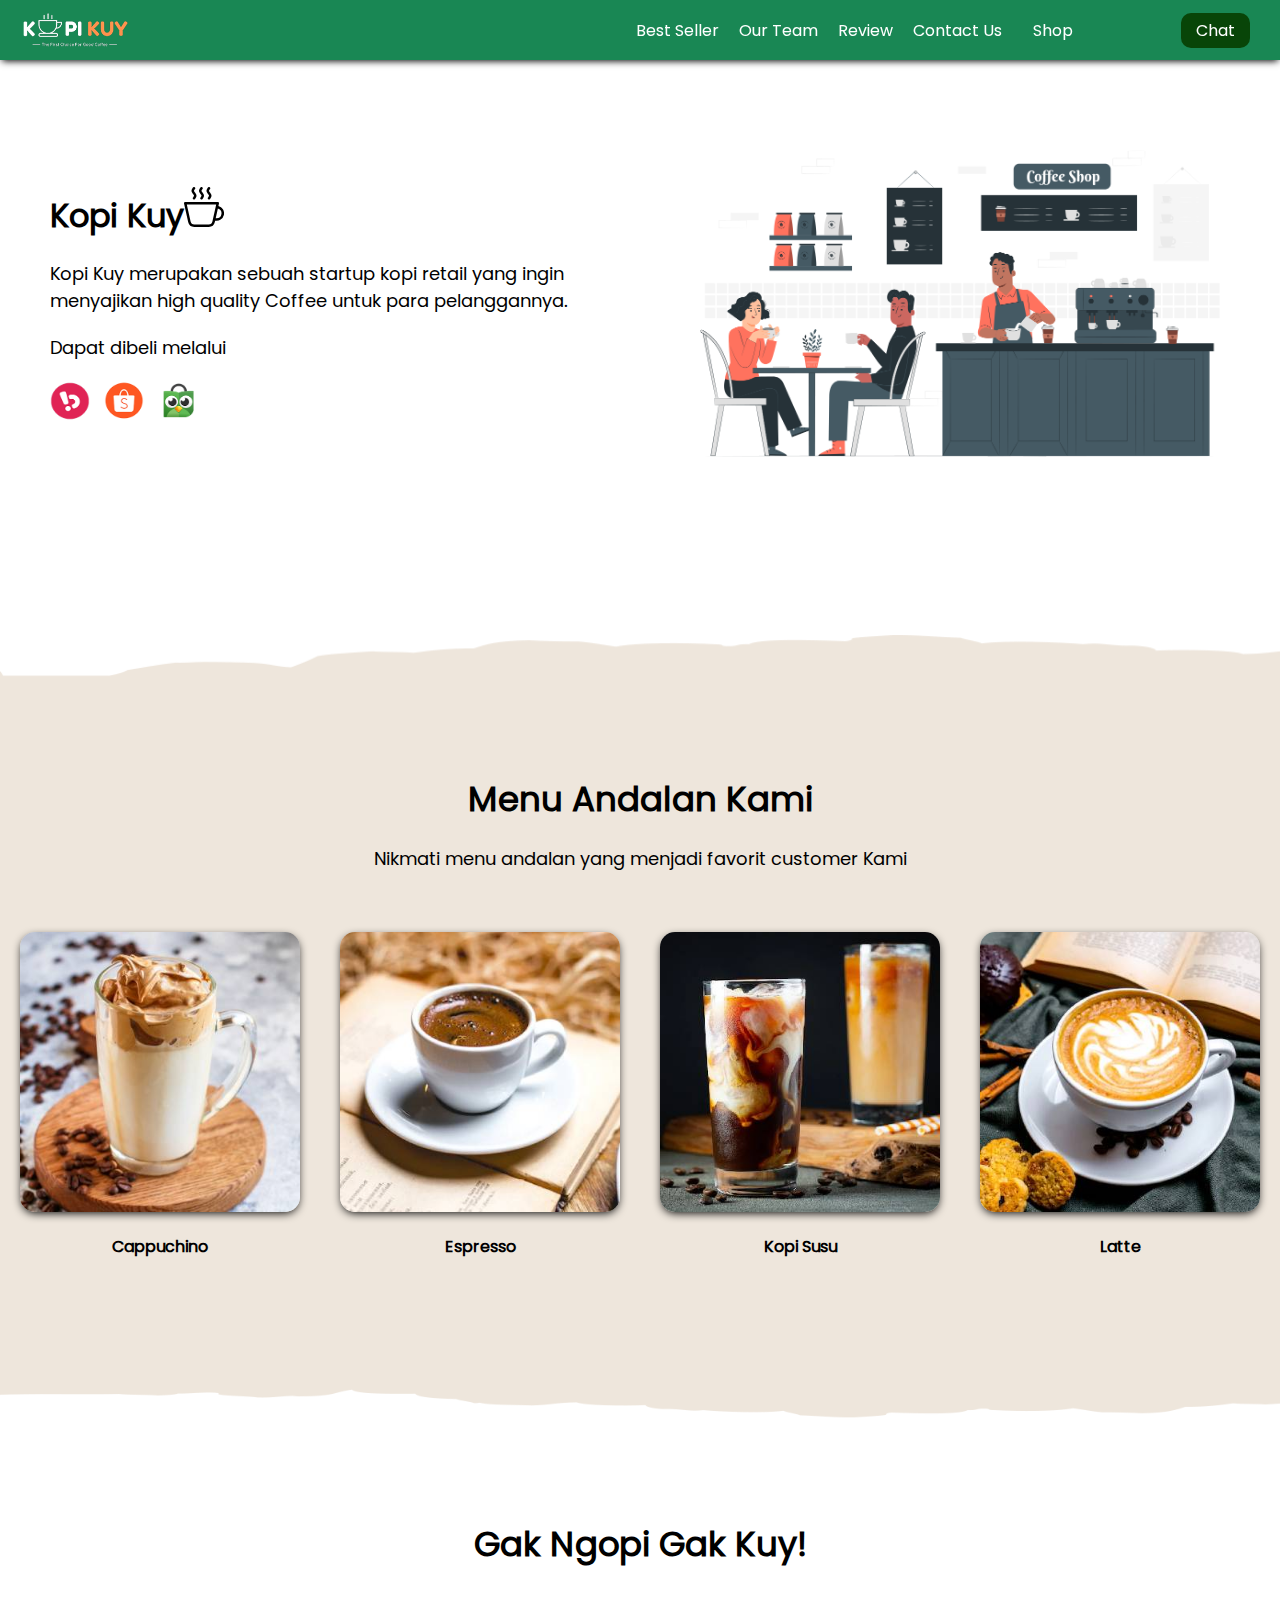
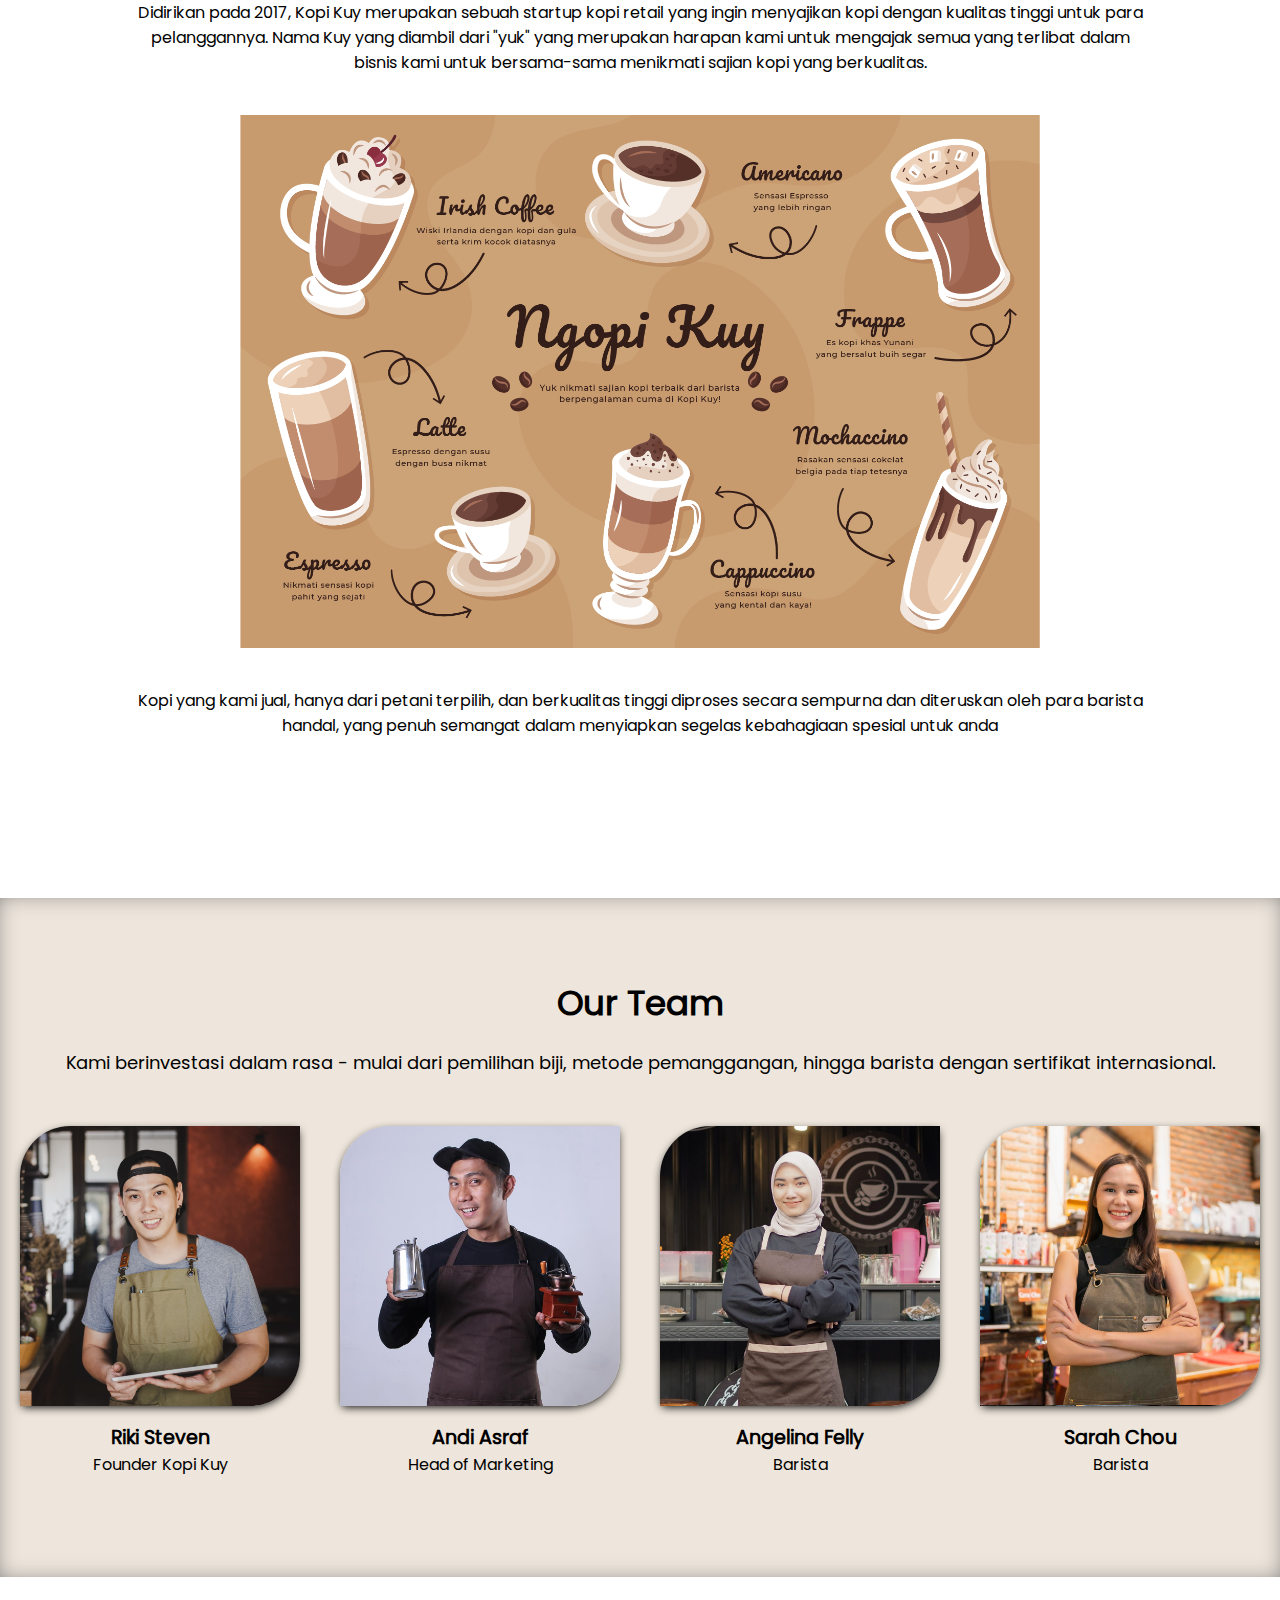
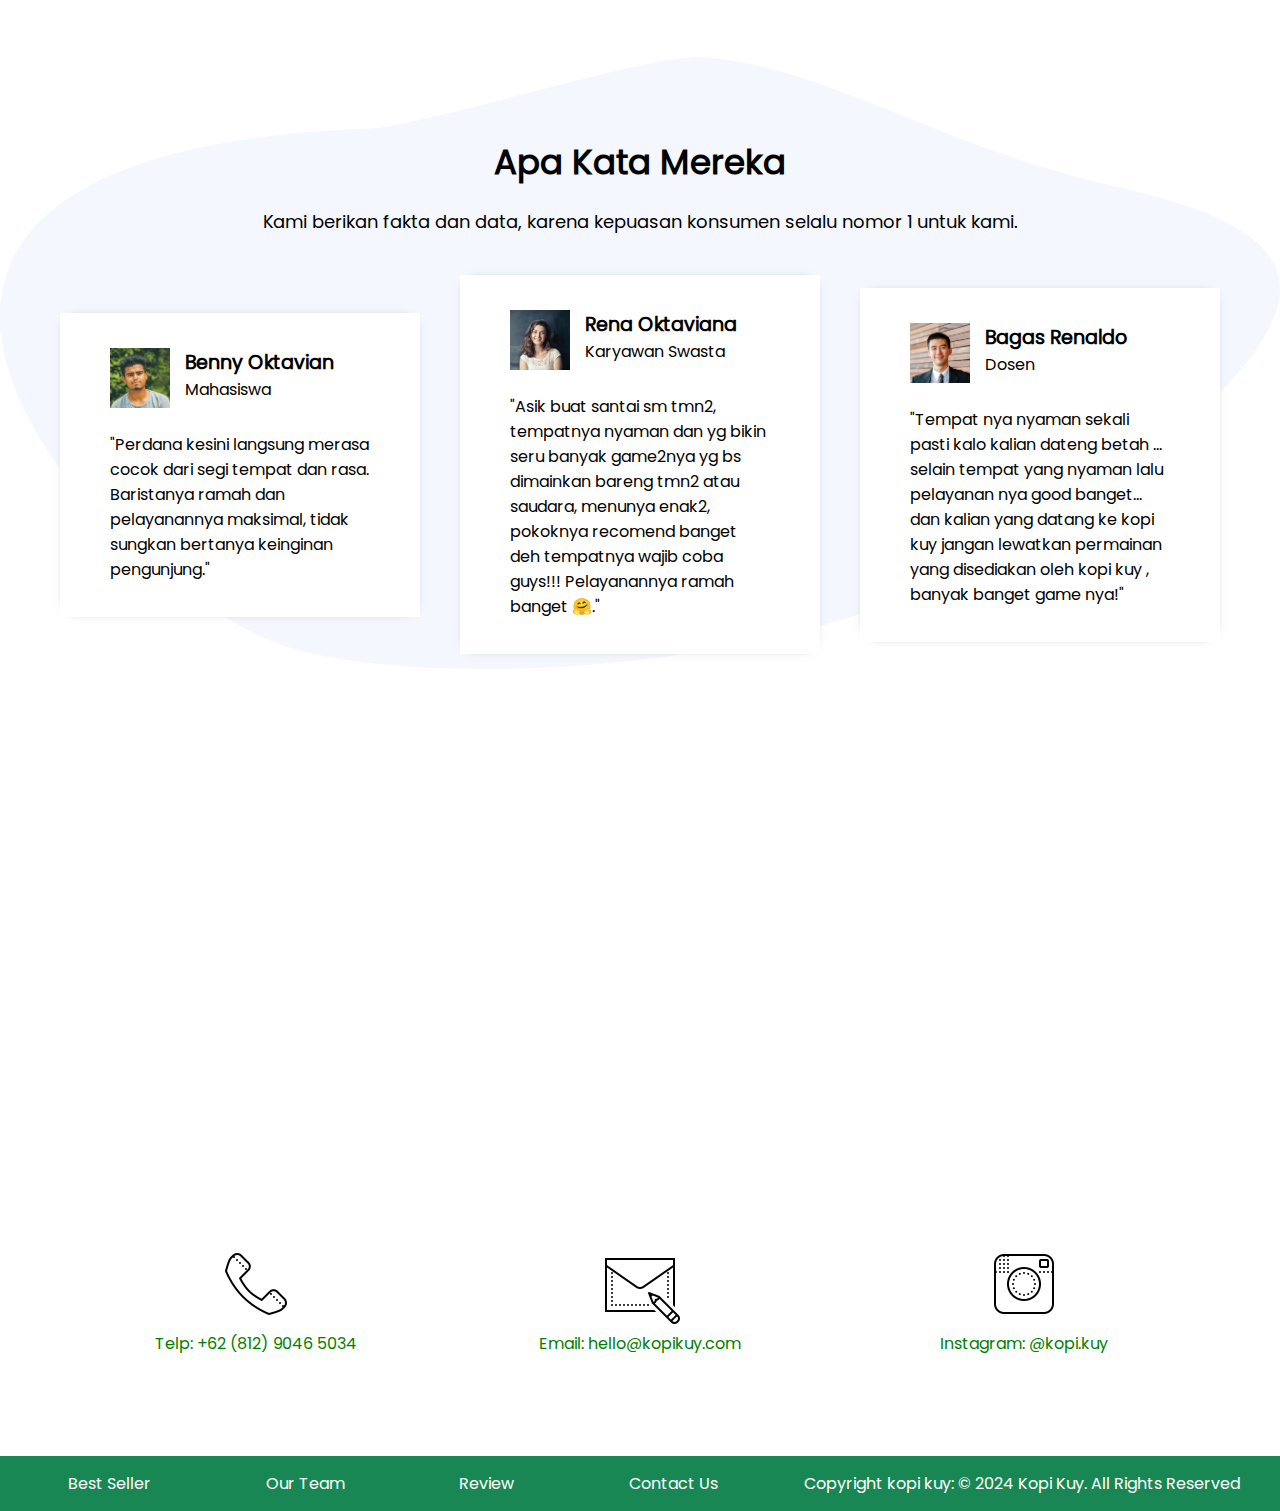
<file: index.html>
<!DOCTYPE html>
<html lang="id">

<head>
    <meta charset="UTF-8">
    <meta http-equiv="X-UA-Compatible" content="IE=edge">
    <meta name="viewport" content="width=device-width, initial-scale=1.0">
    <link rel="shortcut icon" href="images/favicon.ico" type="image/x-icon">
    <title>Website Kopi Kuy</title>
    <link rel="stylesheet" href="css/style.css">
</head>

<body>
    <nav>
        <img class="logo" src="images/logo/logo_kuy.png">
        <div class="navigasi">
            <a href="#best-seller">Best Seller</a>
            <a href="#our-team">Our Team</a>
            <a href="#review">Review</a>
            <a href="#contact-us">Contact Us</a>
        </div>
        <a class="shop" href="produk.html">Shop</a>
        <a class="chat" href="https://wa.me/628123456?text=Saya ingin bertanya" target="_blank">Chat</a>
    </nav>

    <!--Tulis kode header mulai di baris 28-->

<header>
    <div class="kiri">
        <h1>
        Kopi Kuy<img src="images/icon/icon_kopi.svg" alt="">
        </h1>
        <p>
            Kopi Kuy merupakan sebuah startup kopi retail yang ingin menyajikan
            high quality Coffee untuk para pelanggannya.
        </p>
        <p>
            Dapat dibeli melalui
        </p>
        <div class="olshop">
            <img src="images/logo/logo_bukalapak.png" alt="">
            <img src="images/logo/logo_shopee.png" alt="">
            <img src="images/logo/logo_tokopedia.png" alt="">
        </div>
    </div>
    <div class="kanan">
        <img src="images/header/header3.png" alt="">
    </div>
</header> 

<section class="best-seller" id="best-seller">
    <h2>
        Menu Andalan Kami
    </h2>
    <p>
        Nikmati menu andalan yang menjadi favorit customer Kami
    </p>

    <div class="produk">
        <img src="images/produk/product_capuchino.jpg" alt="">
        <p>
            Cappuchino
        </p>
    </div>
    <div class="produk">
        <img src="images/produk/product_espresso.jpg" alt="">
        <p>
            Espresso
        </p>
    </div>
    <div class="produk">
        <img src="images/produk/product_kopi_susu.jpg" alt="">
        <p>
            Kopi Susu
        </p>
    </div>
    <div class="produk">
        <img src="images/produk/product_latte.jpg" alt="">
        <p>
            Latte
        </p>
    </div>
</section>

<section class="about-us" id="about-us">
    <h2>
        Gak Ngopi Gak Kuy!
    </h2>
    <p>
        Didirikan pada 2017, Kopi Kuy merupakan sebuah startup kopi retail
        yang ingin menyajikan kopi dengan kualitas tinggi untuk para pelanggannya.
        Nama Kuy yang diambil dari "yuk" yang merupakan harapan kami untuk mengajak semua
        yang terlibat dalam bisnis kami untuk bersama-sama menikmati sajian kopi yang berkualitas.
    </p>
    <img src="images/about-us/aset_kopi_jumbo.png" alt="">
    <p>
        Kopi yang kami jual, hanya dari petani terpilih, dan berkualitas tinggi diproses
        secara sempurna dan diteruskan oleh para barista handal, yang penuh semangat
        dalam menyiapkan segelas kebahagiaan spesial untuk anda
    </p>
</section>

<section class="our-team" id="our-team">
    <h2>
        Our Team
    </h2>
    <p>
        Kami berinvestasi dalam rasa - mulai dari pemilihan biji, metode pemanggangan,
        hingga barista dengan sertifikat internasional.    
    </p>
    <div class="team">
        <img src=" images/team/team1.jpg" alt="Riki Steven">
        <h3>Riki Steven</h3>
        <p>Founder Kopi Kuy</p>
    </div>
    <div class="team">
        <img src=" images/team/team2.jpg" alt="Andi Asraf">
        <h3>Andi Asraf</h3>
        <p>Head of Marketing</p>
    </div>
    <div class="team">
        <img src=" images/team/team3.jpg" alt="Angelina Felly">
        <h3>Angelina Felly</h3>
        <p>Barista</p>
    </div>
    <div class="team">
        <img src=" images/team/team4.jpg" alt="Sarah Chou">
        <h3>Sarah Chou</h3>
        <p>Barista</p>
    </div>
</section>

<section class="review" id="review">
    <h2>
        Apa Kata Mereka
    </h2>
    <p>
        Kami berikan fakta dan data, karena kepuasan konsumen selalu nomor 1 untuk kami.        
    </p>
    <div class="testimoni">
        <img src="images/customer/customer1.jpg" alt="Cust1">
        <div class="profile">
            <h3>
                Benny Oktavian
            </h3>
            <p>
                Mahasiswa
            </p>
        </div>
        <p>
            "Perdana kesini langsung merasa cocok dari segi tempat dan rasa.
            Baristanya ramah dan pelayanannya maksimal, tidak sungkan bertanya keinginan pengunjung."
        </p>        
    </div>
    <div class="testimoni">
        <img src="images/customer/customer2.jpg" alt="Cust2">
        <div class="profile">
            <h3>
                Rena Oktaviana
            </h3>
            <p>
                Karyawan Swasta
            </p>
        </div>
        <p>
            "Asik buat santai sm tmn2, tempatnya nyaman dan yg bikin seru banyak game2nya
            yg bs dimainkan bareng tmn2 atau saudara, menunya enak2, pokoknya recomend
            banget deh tempatnya wajib coba guys!!! Pelayanannya ramah banget 🤗."
        </p>        
    </div>
    <div class="testimoni">
        <img src="images/customer/customer3.jpg" alt="Cust3">
        <div class="profile">
            <h3>
                Bagas Renaldo
            </h3>
            <p>
                Dosen
            </p>
        </div>
        <p>
            "Tempat nya nyaman sekali pasti kalo kalian dateng betah ...
            selain tempat yang nyaman lalu pelayanan nya good banget...
            dan kalian yang datang ke kopi kuy jangan lewatkan permainan yang disediakan
            oleh kopi kuy , banyak banget game nya!"
        </p>        
    </div>
</section>

<section class="contact-us" id="contact-us">
<iframe
    src="https://www.google.com/maps/embed?pb=!1m14!1m8!1m3!1d7932.741866032694!2d106.668581!3d-6.214715!3m2!1i1024!2i768!4f13.1!3m3!1m2!1s0x2e69f9912c7f297b%3A0xe5a3a671dae861ab!2sKopi%20kuy!5e0!3m2!1sid!2sid!4v1680617229460!5m2!1sid!2sid"
    allowfullscreen="" loading="lazy" referrerpolicy="no-referrer-when-downgrade">
</iframe>
<div class="kontak">
    <img src="images/icon/icon_phone.png" alt="icon_phone">
    <p>
        Telp: +62 (812) 9046 5034
    </p>
</div>
<div class="kontak">
    <img src="images/icon/icon_mail.png" alt="icon_mail">
    <p>
        Email: hello@kopikuy.com
    </p>
</div>
<div class="kontak">
    <img src="images/icon/icon_instagram.png" alt="icon_instagram">
    <p>
        Instagram: @kopi.kuy
    </p>
</div>
</section>

<footer>
    <div class="navigasi">
        <a href="#best-seller">Best Seller</a>
    </div>
    <div class="navigasi">
        <a href="#our-team">Our Team</a>
    </div>
    <div class="navigasi">
        <a href="#review">Review</a>
    </div>
    <div class="navigasi">
        <a href="#contact-us">Contact Us</a>
    </div>
    <p>
        Copyright kopi kuy: © 2024 Kopi Kuy. All Rights Reserved

    </p>

</footer>
</div>

</body>

</html>
</file>
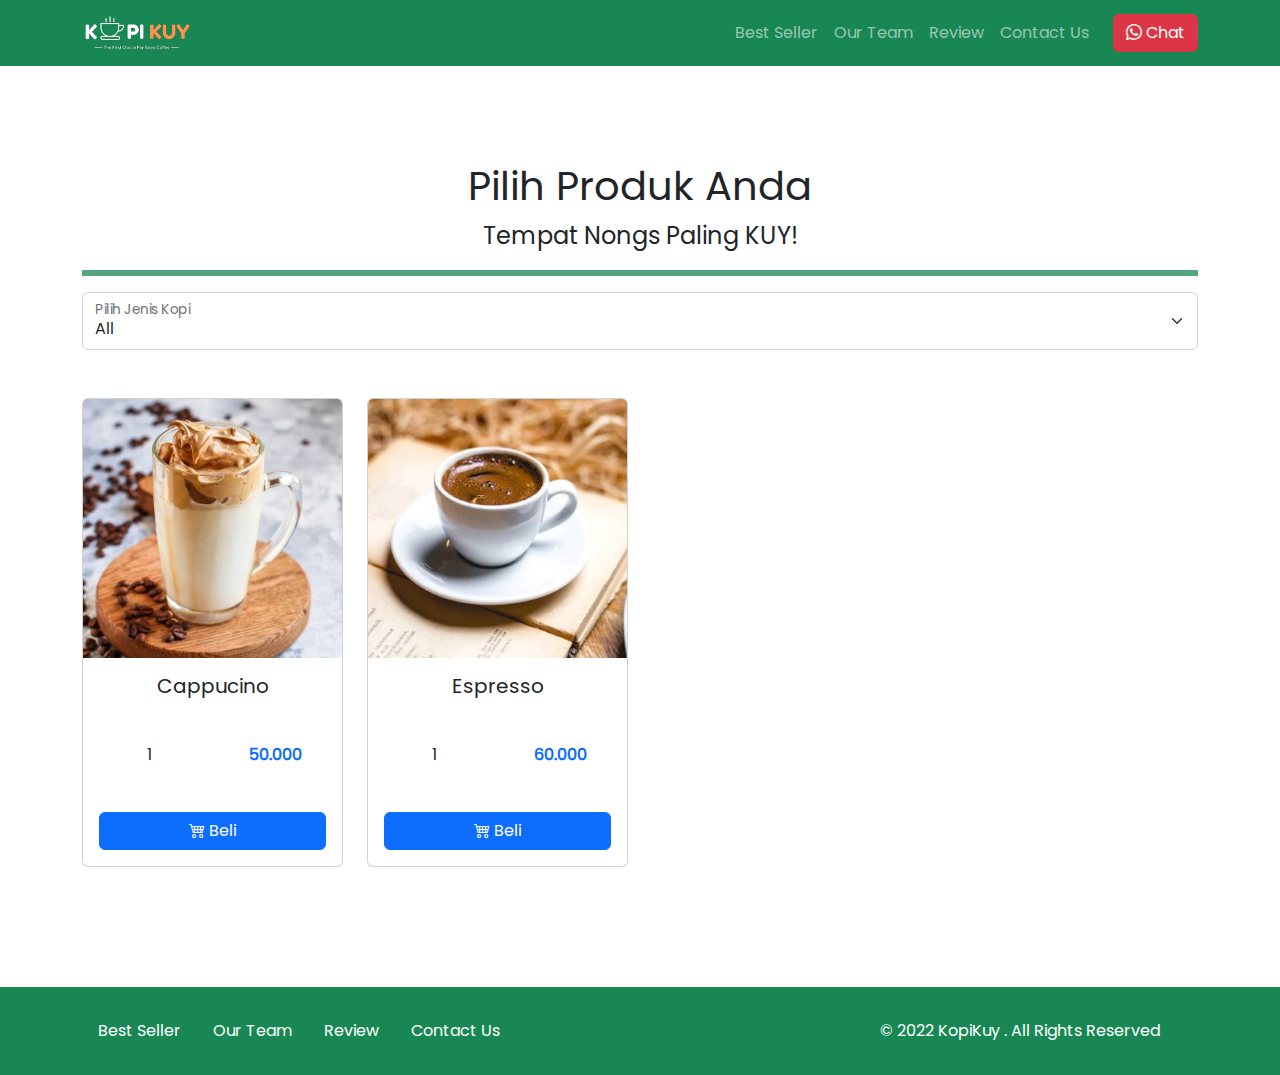
<file: produk.html>
<!DOCTYPE html>
<html lang="id">
  <head>
    <meta charset="UTF-8" />
    <meta http-equiv="X-UA-Compatible" content="IE=edge" />
    <meta name="viewport" content="width=device-width, initial-scale=1.0" />
    <link
      rel="shortcut icon"
      href="images/favicon/favicon.ico"
      type="image/x-icon"
    />
    <title>Kopi Kuy</title>
    <link rel="shortcut icon" href="images/favicon.ico" type="image/x-icon" />
    <link rel="stylesheet" href="vendor/bootstrap/bootstrap.min.css" />
    <link rel="stylesheet" href="css/produk.css" />
    <script src="vendor/bootstrap/bootstrap.bundle.min.js"></script>
    <script src="js/jquery-3.6.3.min.js"></script>
    <style
      data-info="kode css bisa ditulis di bawah sini atau di css/produk.css"
    ></style>
  </head>

  <body data-info="tulis kode bootstrap di baris 22">
    <nav class="navbar navbar-dark bg-success navbar-expand-lg bisadicopy">
      <div class="container">
        <a class="navbar-brand" href="https://www.rikikurnia.com">
          <img src="images/logo/logo_kuy.png" height="40" alt="image" />
        </a>
        <button
          class="navbar-toggler"
          type="button"
          data-bs-toggle="collapse"
          data-bs-target="#navbarNav11"
          aria-controls="navbarNav11"
          aria-expanded="false"
          aria-label="Toggle navigation"
        >
          <span class="navbar-toggler-icon"></span>
        </button>
        <div class="collapse navbar-collapse" id="navbarNav11">
          <ul class="navbar-nav ms-auto">
            <li class="nav-item active">
              <a class="nav-link" href="index.html#best-seller">Best Seller</a>
            </li>
            <li class="nav-item">
              <a class="nav-link" href="index.html#our-team">Our Team</a>
            </li>
            <li class="nav-item">
              <a class="nav-link" href="index.html#review">Review</a>
            </li>
            <li class="nav-item">
              <a class="nav-link" href="index.html#contact-us">Contact Us</a>
            </li>
          </ul>
          <a class="btn btn-danger ms-md-3" href="https://wa.me/6281212345678"
            ><i class="bi bi-whatsapp"></i> Chat</a
          >
        </div>
      </div>
    </nav>

    <main>
      <section class="riki-block produk text-center my-5 py-5">
        <div class="container">
          <h1>Pilih Produk Anda</h1>
          <p class="fs-4">Tempat Nongs Paling KUY!</p>
          <hr class="border border-success border-3 opacity-75" />

          <!-- Ini Untuk Select -->

          <div class="form-floating">
            <select class="form-select" id="select_kopi"></select>
            <label for="select_kopi">Pilih Jenis Kopi</label>
          </div>

          <div
            id="baris_produk"
            class="row row-cols-1 row-cols-sm-2 row-cols-md-3 row-cols-lg-4 text-center mt-5"
          >
            <!-- <div class="col mb-4">
              <div class="card">
                <img
                  src="https://images.pexels.com/photos/1695052/pexels-photo-1695052.jpeg"
                  class="card-img-top"
                  alt="..."
                />
                <div class="card-body">
                  <h5 class="card-title">Arabica</h5>
                  <div class="row hargasize my-4">
                    <div class="col">350gr</div>
                    <div class="col text-primary fw-bold">Rp.235.000</div>
                  </div>
                  <a href="#" class="btn btn-primary w-100"
                    ><i class="bi bi-cart4"></i> Beli</a
                  >
                </div>
              </div>
            </div>
            <div class="col mb-4">
              <div class="card">
                <img
                  src="https://images.pexels.com/photos/6007668/pexels-photo-6007668.jpeg?auto=compress&cs=tinysrgb&w=1260&h=750&dpr=1"
                  class="card-img-top"
                  alt="..."
                />
                <div class="card-body">
                  <h5 class="card-title">Robusta</h5>
                  <div class="row hargasize my-4">
                    <div class="col">400gr</div>
                    <div class="col text-primary fw-bold">Rp.235.000</div>
                  </div>
                  <a href="#" class="btn btn-primary w-100"
                    ><i class="bi bi-cart4"></i> Beli</a
                  >
                </div>
              </div>
            </div>
            <div class="col mb-4">
              <div class="card">
                <img
                  src="https://images.pexels.com/photos/227908/pexels-photo-227908.jpeg?auto=compress&cs=tinysrgb&w=1260&h=750&dpr=1"
                  class="card-img-top"
                  alt="..."
                />
                <div class="card-body">
                  <h5 class="card-title">Tea Daun</h5>
                  <div class="row hargasize my-4">
                    <div class="col">100gr</div>
                    <div class="col text-primary fw-bold">25.000</div>
                  </div>
                  <a href="#" class="btn btn-primary w-100"
                    ><i class="bi bi-cart4"></i> Beli</a
                  >
                </div>
              </div>
            </div> -->
          </div>
        </div>
      </section>
    </main>
    <footer class="riki-block footer-small py-4 footer-dark bg-success">
      <div class="container">
        <div class="row align-items-center">
          <div class="col-12 col-md-8">
            <ul class="nav justify-content-center justify-content-md-start">
              <li class="nav-item">
                <a class="nav-link active" href="index.html#best-seller"
                  >Best Seller
                </a>
              </li>
              <li class="nav-item">
                <a class="nav-link" href="index.html#our-team">Our Team</a>
              </li>
              <li class="nav-item">
                <a class="nav-link" href="index.html#review">Review</a>
              </li>
              <li class="nav-item">
                <a class="nav-link" href="index.html#contact-us">Contact Us</a>
              </li>
            </ul>
          </div>

          <div class="col-12 col-md-4 mt-4 mt-md-0 text-center text-md-right">
            © 2022 KopiKuy . All Rights Reserved
          </div>
        </div>
      </div>
    </footer>

    <!-- <script src="js/produk.js"></script> -->
    <script
      data-info="bisa tulis kode js di js/produk.js ataupun di bawah sini"
    >
      var data_kopi = {
        Arabica: [
          {
            nama: "Cappucino",
            foto: "images/produk/product_capuchino.jpg",
            size: "1 ",
            harga: "50.000",
            link: "https://www.google.com/search?q=kopi+susu+robusta&tbm=shop",
          },
          {
            nama: "Espresso",
            foto: "images/produk/product_espresso.jpg",
            size: "1 ",
            harga: "60.000",
            link: "https://www.google.com/search?q=kopi+susu+robusta&tbm=shop",
          },
        ],
        Robusta: [
          {
            nama: "Latte",
            foto: "images/produk/product_latte.jpg",
          },
          {
            nama: "Kopi Luwak",
            foto: "images/produk/product_luwak.jpg",
          },
        ],
        Teh: [
          {
            nama: "Es Teh Manis",
            foto: "images/produk/teh_manis.jpg",
          },
        ],
      };

      console.log(data_kopi);

      function updatePilihan() {
        select_kopi.innerHTML = `<option value="" selected disabled>All</option>`;
        Object.keys(data_kopi).forEach((key) => {
          select_kopi.innerHTML += `<option value="${key}">${key}</option>`;
        });
      }
      updatePilihan();

      var kopi_pilihan = data_kopi["Arabica"];

      function updateTampilan() {
        baris_produk.innerHTML = "";
        kopi_pilihan.forEach((kopi) => {
          baris_produk.innerHTML += `<div class="col mb-4">
                <div class="card">
                    <img src="${kopi.foto}" class="card-img-top" alt="...">
                    <div class="card-body">
                        <h5 class="card-title">${kopi.nama}</h5>
                        <div class="row hargasize my-4">
                            <div class="col">
                                ${kopi.size}
                            </div>
                            <div class="col text-primary fw-bold">
                                ${kopi.harga}
                            </div>
                        </div>
                        <a href="${kopi.link}" class="btn btn-primary w-100"><i class="bi bi-cart4"></i> Beli</a>
                    </div>
                </div>
            </div>`;
        });
      }
      updateTampilan();

      select_kopi.onchange = function () {
        kopi_pilihan = data_kopi[select_kopi.value];
        updateTampilan();
      };

      var sumber = "https://rikikurnia.com/prakerja/api/kopi";
      var sumber2 = "data.json";
      function ambilData() {
        $.getJSON(sumber2).then(function (data) {
          console.log(data);
          data_kopi = data;
          updatePilihan();
        });
      }
      ambilData();
    </script>
  </body>
</html>
</file>
<file: css/style.css>
/* Kode * di bawah ini untuk mereset tampilan setiap web browser supaya seragam */

* {
   box-sizing: border-box;
   margin: 0;
   padding: 0;
}

html {
   /* scroll-behavior: smooth agar scroll ketika klik pada navigasi menjadi halus */
   scroll-behavior: smooth;
}

/* 
Kode di bawah ini untuk mengatur nav sampai footer agar memiliki tampilan flexibel
selengkapnya akan di bahas di hari ke 3
*/

nav,
header,
section,
footer {
   /* 
      display: flex memiliki pengaturan yang dapat mengatur agar elemen
      di dalamnya memiliki ukuran yang fleksibel
      digunakan saat ada elemen yang isinya lebih dari satu kolom
   */
   display: flex;
   /* 
      align-items: center mengatur elemen di dalamnya rata tengah vertikal
   */
   align-items: center;

   /* 
      justify-content: center mengatur elemen di dalamnya rata tengah horizontal
   */
   justify-content: center;

   /* 
      flex-wrap: wrap mengatur agar jika lebar elemen berlebih, maka elemen
      akan otomatis diletakan di baris baru (tidak dipaksakan di satu baris)
   */
   flex-wrap: wrap;
}



/* 
Kode @font-face untuk menginstall font ke dalam Website 
src adalah untuk lokasi fontnya, font dapat di cari di website https://fonts.google.com/
dengan memberi nama family, maka kita mendaftarkan font tersebut ke dalam website
*/

@font-face {
   src: url(../fonts/poppins.woff2);
   font-family: 'Poppins';
}

body {
   /* 
   mendaftarkan semua teks pada body menjadi family Poppins 
   kenapa pada body? karena elemen body membungkus semua elemen dari nav section sampai footer
   */
   font-family: 'Poppins';
}

/*
Misalnya ada font dari google yang bernama Irish Grover yang berada di:
https://fonts.gstatic.com/s/irishgrover/v23/buExpoi6YtLz2QW7LA4flVgv__RP.woff2

maka bisa coba copy kode berikut untuk menginstall font tadi:

@font-face {
  font-family: 'Irish Grover';
  font-style: normal;
  font-weight: 400;
  src: url(https://fonts.gstatic.com/s/irishgrover/v23/buExpoi6YtLz2QW7LA4flVgv__RP.woff2) format('woff2');
}

Jika kode di atas sudah di copy
Nanti pada element yang ingin menggunakan font Irish Grover Tadi, tinggal diganti font-familynya
misal mau mengganti h1 dan h2 maka kodenya sebagai berikut:

h1,h2 {
   font-family: 'Irish Grover';
}

*/


a {
   /* menghilangkan garis bawah pada link */
   text-decoration: none;

   /* 
   color: adalah untuk mengganti warna tulisan.
   color:unset digunakan pada a untuk menghilangkan warna bawaan pada link (biasanya warna biru) 
   */
   color: unset;
}

h2 {
   /* mengatur ukuran huruf ke 34 pixel */
   font-size: 34px;
}

h3 {
   /* mengatur ukuran huruf ke 1.2rem */
   font-size: 1.2rem;
}

h1,
h2,
h3 {
   /* mengatur tebal huruf bisa bold, normal*/
   font-weight: bold;
}

img {
   /* 
      kode max-width artinya lebar maksimal
      mengatur agar semua elemen img memiliki lebar maksimal 100% agar
      besar gambar tidak melebihi layar ataupun elemen pembungkus
   */
   max-width: 100%;
}

/* Navigasi */

nav {
   /* 
   background-color mengatur warna latar belakang 
   untuk pengguna hp, pergantian warna tidak bisa seperti vs code
   hanya dapat menggunakan warna bahasa inggris seperti: red, green, brown, purple dsb
   untuk pengguna vscode silahkan arahkan mouse ke kotak warna di bawah
   untuk mengganti warna sesuai keinginan
   */
   background-color: #198754;

   /* box-shadow membuat efek bayangan */
   box-shadow: 0 3px 7px -2px #000;

   /* width mengatur lebar elemen. 100% agar lebarnya full dari kiri sampai kanan layar */
   width: 100%;

   /* 
   padding digunakan untuk memberi jarak ke dalam. 
   efeknya bila digunakan pada elemen yang memiliki warna latar akan membuat elemen tersebut 'gemuk'
   padding-top artinya jarak ke atas, nilai padding dapat berupa
   padding-top, padding-bottom, padding-left, padding-right
   */
   padding-top: 10px;
   padding-bottom: 10px;

   /* 
   position mengatur posisi elemen, position:fixed supaya elemen nav akan ikut menempel di atas layar
   saat kita scroll ke bawah. Jika ingin navigasi gak nempel, bisa menggunakan position:static;
   */
   position: fixed;

   /* Nilai z-index semakin besar, maka elemen akan semakin di depan */
   z-index: 500;
}

img.logo {
   /* height mengatur tinggi elemen */
   height: 40px;
   /* penjelasan margin mirip dengan padding, fungsinya untuk memberi jarak pada elemen */
   margin-left: 20px;
}

div.navigasi {
   margin-left: auto;
   margin-right: 15px;
}

nav a {
   color: #fff;
   padding-left: 8px;
   padding-right: 8px;
}

a.shop {
   margin-right: 100px;
}

a.chat {
   margin-right: 30px;
   background-color: rgb(8, 69, 8);
   color: #fff;
   padding-top: 5px;
   padding-right: 15px;
   padding-bottom: 5px;
   padding-left: 15px;
   border-radius: 10px;
}


/* 
   PERHATIKAN bahwa dalam mengatur elemen, nama elemen langsung ditulis
   sedangkan untuk mengatur class, dibutuhkan tanda titik (.) terlebih dulu
   img {} berarti seluruh elemen dengan tag img (<img src="....">), 
   sedangkan .img artinya hanya elemen dengan class img (<img class="img" src="...">) 
*/


/* HEADER */


header,
section {
   /*
    padding mengatur jarak ke dalam
    pada padding dan margin ditambahkan top / right / bottom / top 
    untuk mengatur jarak masing-masing 
   */
   padding-top: 80px;
   padding-bottom: 80px;

   /* margin mengatur jarak ke luar */
   margin-bottom: 80px;
}

/* penulisan CSS dapat digabung dengan beberapa elemen */
header div.kiri,
header div.kanan {
   /* width mengatur lebar elemen. 50% artinya setengah ukuran elemen pembungkus */
   width: 50%;
   padding: 50px;
}

header h1 {
   margin-bottom: 20px;
}

header p {
   /* font-size digunakan untuk mengatur ukuran huruf */
   font-size: 18px;
   margin-bottom: 20px;
}

div.olshop img {
   width: 40px;
   /* aspect-ratio:1 agar tinggi menyesuaikan width */
   aspect-ratio: 1;
   margin-right: 10px;
}

/* Best Seller */

section.best-seller {
   position: relative;

   /* background-color mengatur warna latar belakang elemen */
   background-color: #EEE6DC;

   /* text-align mengatur rata tulisan, bisa bernilai: left, right, center, justify */
   text-align: center;
}

/* 
terkait position, after, dan before memerlukan pemahaman mendalam
terkait layout pada CSS untuk dapat memahami secara penuh 
*/

section.best-seller::before,
section.best-seller::after {
   position: absolute;
   content: "";
   width: 100%;
   height: 76px;

   /* background-image untuk menambahkan gambar sebagai background */
   background-image: url(../images/background/garis-atas.png);

   /*background-size agar gambar latar menyesuaikan tinggi / lebar elemen */
   background-size: cover;

   top: -60px;
   left: 0;
}

section.best-seller::after {
   height: 60px;
   background-image: url(../images/background/garis-bawah.png);
   top: unset;
   bottom: -60px;
}

section.best-seller h2 {
   margin-bottom: 20px;
   width: 100%;
}

/* 
Penulisan section.best-seller > p berarti mengatur elemen p yang langsung
di bungkus oleh elemen <section class="best-seller">
aturan ini tidak berlaku untuk elemen <p> yang ada di dalam <div class="produk">
*/

section.best-seller>p {
   font-size: 18px;
   margin-bottom: 40px;
   width: 100%;
}

div.produk {
   /* 
      Penulisan padding dan margin seperti padding:20px ini penulisan singkat 
      yang berarti top, right, bottom, left nilainya sama, yaitu 20px 
   */
   padding: 20px;
   width: 25%;
}

div.produk img {
   /* transition membuat animasi transisi dari perubahan style, 0.3s berarti 0.3 detik */
   transition: all 0.3s ease;

   /* border-radius  Membuat sudut membulat */
   border-radius: 15px;

   /* box-shadow membuat efek bayangan */
   box-shadow: 0 3px 10px -2px #000;
}

/*

kode div.produk img:hover akan dijalankan saat mouse ada di atas elemen <img> yang ada
di dalam <div class="produk"> 
karena ada efek transition pada div.produk img 
maka akan menghasilkan efek animasi yang smooth

*/
div.produk img:hover {

   /* membuat transformasi, bisa berupa scale(1.05), rotate(180deg), translateY(-50px), dsb */
   transform: scale(0.9);
   border-radius: 50%;
}

div.produk p {
   margin-top: 15px;
   font-weight: bold;
}



/* About US */

section.about-us {
   /* max-width: 80%; mengatur lebar maksimal elemen tidak boleh melebihi 80% layar */
   max-width: 80%;

   /* margin-left dan margin-right auto akan membuat posisi elemen berada di tengah */
   margin-left: auto;
   margin-right: auto;
   text-align: center;
}

section.about-us h2 {
   margin-bottom: 30px;
   width: 100%;
}

section.about-us img {
   /* 
      Penulisan width: 800px dan max-width: 100% mengatur agar
      elemen memiliki lebar 800px namun tidak boleh melebihi 100% ukuran layar
   */
   width: 800px;
   max-width: 100%;
   margin: auto;
}

/*
section.about-us p:nth-child(2) berarti mengatur elemen ke 2 dengan jenis <p>
yang ada di dalam <section class="about-us">
*/

section.about-us p:nth-child(2) {
   margin-bottom: 40px;
}

section.about-us p:nth-child(4) {
   margin-top: 40px;
}


/* OUR TEAM */

section.our-team {
   background-color: #EEE6DC;
   box-shadow: inset 0px 0px 23px -6px #707070;
   text-align: center;
}

section.our-team h2 {
   margin-bottom: 20px;
   width: 100%;
}

section.our-team>p {
   margin-bottom: 30px;
   font-size: 18px;
   width: 800px;
   max-width: 90%;
   margin-left: auto;
   margin-right: auto;
   width: 100%;
}

div.team {
   width: 25%;
   padding: 20px;
}

div.team img {
   width: 100%;
   aspect-ratio: 1/1;
   object-fit: cover;
   box-shadow: 0 3px 10px -2px #000;
   border-radius: 50px 0px 50px 0px;
   margin-bottom: 10px;
}


/* REVIEW */

section.review {
   background-image: url(../images/background/bg-review.svg);
   /* 
      background-size: contain;
      membuat gambar latar belakang tidak terpotong
   */
   background-size: contain;

   /* 
      background-repeat: no-repeat;
      membuat gambar latar belakang tidak diulang (duplikat)
   */
   background-repeat: no-repeat;
   padding-left: 40px;
   padding-right: 40px;
   justify-content: space-around;
   /* align-items: stretch; membuat tinggi elemen di dalam .review .baris seragam */
   text-align: center;
}

section.review h2 {
   margin-bottom: 20px;
   width: 100%;
}

section.review>p {
   margin-bottom: 40px;
   font-size: 18px;
   width: 100%;
}

div.testimoni {
   width: 30%;
   display: flex;
   flex-wrap: wrap;
   padding: 35px 50px;
   box-shadow: 0px 0px 12px -10px #000;
   background-color: #fff;
}

div.testimoni img {
   width: 60px;
   height: 60px;
   margin-right: 15px;
   object-fit: cover;
}

div.profile {
   text-align: left;
   display: block;
   margin-bottom: 30px;
   width: calc(100% - 75px);
}

div.profile p {
   width: 100%;
   text-align: left;
}

div.testimoni>p {
   width: 100%;
   text-align: left;
}

*[data-from="tmp"]>* {
   position: relative;
}

*[data-from="tmp"]>*:nth-child(1):before {
   position: absolute;
   color: red;
   bottom: 40px;
   content: "prakerja";
   font-size: 13px;
   z-index: 10;
   text-decoration: line-through;
}

/* CONTACT US */
section.contact-us {
   margin-bottom: 20px;
}

section.contact-us iframe {
   width: 100%;
   height: 300px;
   border: 0;
}

div.kontak {
   width: 30%;
   /* color mengatur warna tulisan */
   color: green;
   text-align: center;
   margin-top: 50px;
}


/* FOOTER */

footer {
   background-color: #198754;
   padding-top: 15px;
   padding-bottom: 15px;
   color: #fff;
   padding-right: 40px;
   padding-left: 40px;
}

footer div.navigasi {
   margin-left: 20px;
   margin-right: auto;
}

footer div.navigasi a {
   padding: 8px;
}



/* UNTUK kode RESPONSIF hari ke 3 tulis DI BAWAH sini */

@media  (max-width: 600px){
      div.navigasi {
            display: none;
         }
      
         a.shop {
            margin-right: 20px;
            margin-left: auto;
         }
      
         header div.kiri,
         header div.kanan {
            width: 100%;
            padding: 30px;
            text-align: center;
         }
      div.produk,div.kontak,div.team{
         width: 50%;
      }
      div.testimoni {
         width: 100%;
         padding: 42px 16px;
         margin-bottom: 29px;
      }
  
}


/* Kode CSS Selesai di sini */
</file>
<file: css/produk.css>
@import url(../vendor/bootstrap/bootstrap-icons.css);

body {
    font-family: 'Poppins';
}

footer a.nav-link {
    color: #fff;
}

footer {
    color: #fff;
    padding: 10px 30px;
}

section.produk {
    min-height: 90vh;
}

.produk .card img {
    width: 100%;
    aspect-ratio: 1;
    object-fit: cover;
}

.produk .card-title {
    height: 45px;
}

.produk .hargasize {
    height: 45px;
}

/* Tambahan css produk tulis setelah kode ini */
</file>
